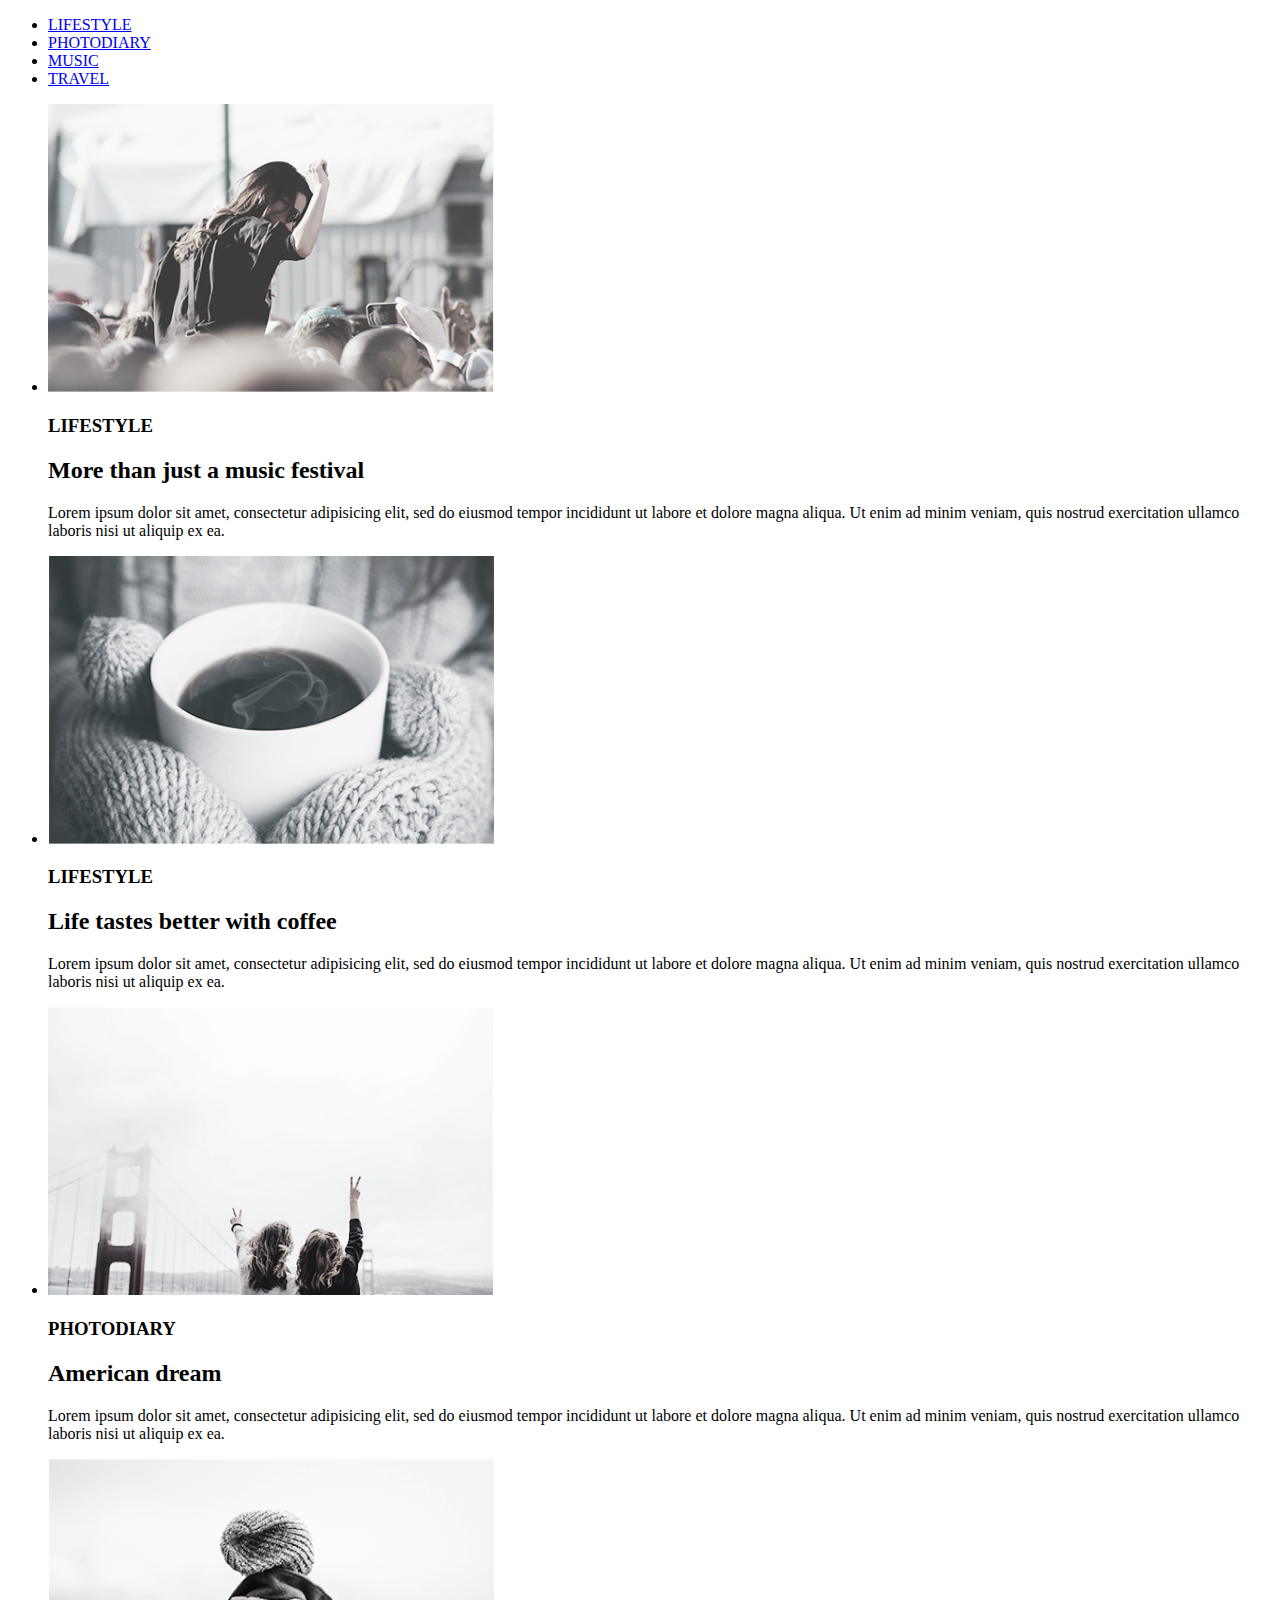
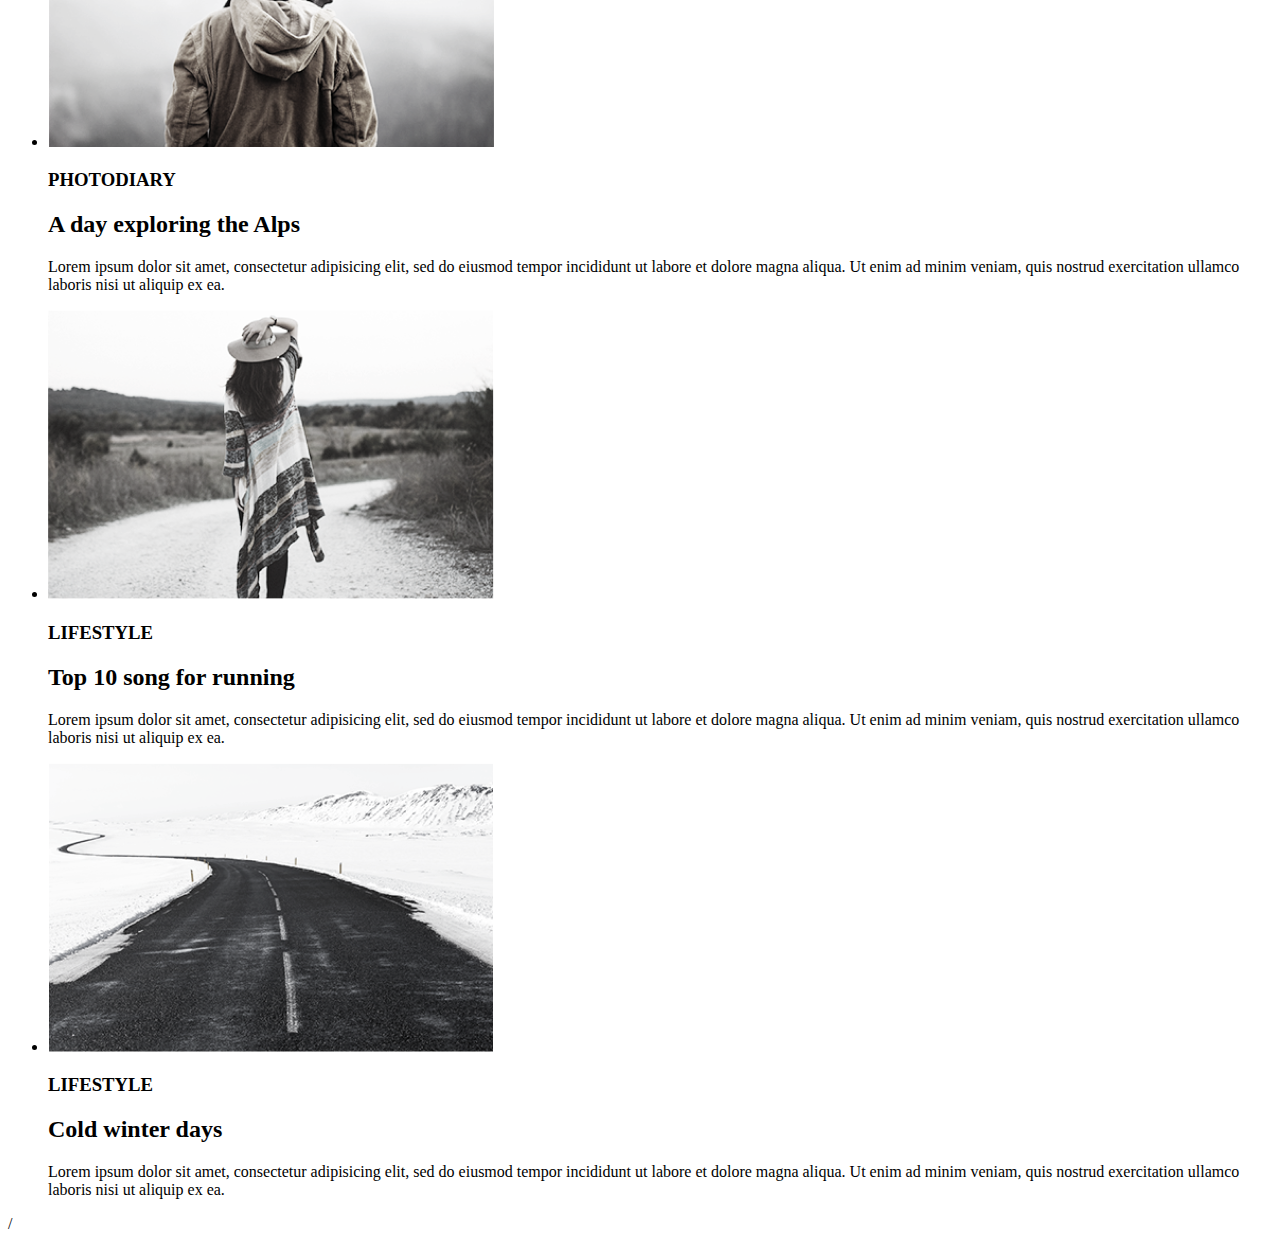
<file: index.html>
<!DOCTYPE html>
<html lang="en">
<head>
    <meta charset="UTF-8">
    <meta http-equiv="X-UA-Compatible" content="IE=edge">
    <meta name="viewport" content="width=device-width, initial-scale=1.0">
    <title>Document</title>
</head>
<body>
  <header>
    <nav>
        <ul>
            <li>
                <a href="#">LIFESTYLE</a> 
            </li>
            <li>
                <a href="#">PHOTODIARY</a>
            </li>
            <li>
                <a href="#">MUSIC</a>
            </li>
            <li>
                <a href="#">TRAVEL</a>
            </li>
        </ul>
    </nav>
  </header>  
  <main>
    <section>
       <ul>
        <li>
            <img src="./img/dance.png" alt="dance">
            <h3>LIFESTYLE</h3>
            <h2>More than just a music festival </h2>
            <p>Lorem ipsum dolor sit amet, consectetur adipisicing elit, sed do eiusmod tempor incididunt ut labore et dolore magna aliqua. Ut enim ad minim veniam, quis nostrud exercitation ullamco laboris nisi ut aliquip ex ea.</p>
        </li>
        <li>
            <img src="./img/cooffe.png" alt="cooffe">
            <h3>LIFESTYLE</h3>
            <h2>Life tastes better with coffee</h2>
            <p>Lorem ipsum dolor sit amet, consectetur adipisicing elit, sed do eiusmod tempor incididunt ut labore et dolore magna aliqua. Ut enim ad minim veniam, quis nostrud exercitation ullamco laboris nisi ut aliquip ex ea.</p>
        </li>
        <li>
            <img src="./img/friend.png" alt="friend">
            <h3>PHOTODIARY</h3>
            <h2>American dream</h2>
            <p>Lorem ipsum dolor sit amet, consectetur adipisicing elit, sed do eiusmod tempor incididunt ut labore et dolore magna aliqua. Ut enim ad minim veniam, quis nostrud exercitation ullamco laboris nisi ut aliquip ex ea.</p>
        </li>
        <li>
            <img src="./img/4 1 (1).png" alt="one people">
            <h3>PHOTODIARY</h3>
            <h2>A day exploring the Alps</h2>
            <p>Lorem ipsum dolor sit amet, consectetur adipisicing elit, sed do eiusmod tempor incididunt ut labore et dolore magna aliqua. Ut enim ad minim veniam, quis nostrud exercitation ullamco laboris nisi ut aliquip ex ea.</p>
        </li>
        <li>
            <img src="./img/one people girl.png" alt="girl">
            <h3>LIFESTYLE</h3>
            <h2>Top 10 song for running</h2>
            <p>Lorem ipsum dolor sit amet, consectetur adipisicing elit, sed do eiusmod tempor incididunt ut labore et dolore magna aliqua. Ut enim ad minim veniam, quis nostrud exercitation ullamco laboris nisi ut aliquip ex ea.</p>
        </li>
        <li>
            <img src="./img/trasa.png" alt="trasa">
            <h3>LIFESTYLE</h3>
            <h2>Cold winter days</h2>
            <p>Lorem ipsum dolor sit amet, consectetur adipisicing elit, sed do eiusmod tempor incididunt ut labore et dolore magna aliqua. Ut enim ad minim veniam, quis nostrud exercitation ullamco laboris nisi ut aliquip ex ea.</p>
        </li>
       </ul> 
       /
    </section>
  </main>
</body>
</html>
</file>
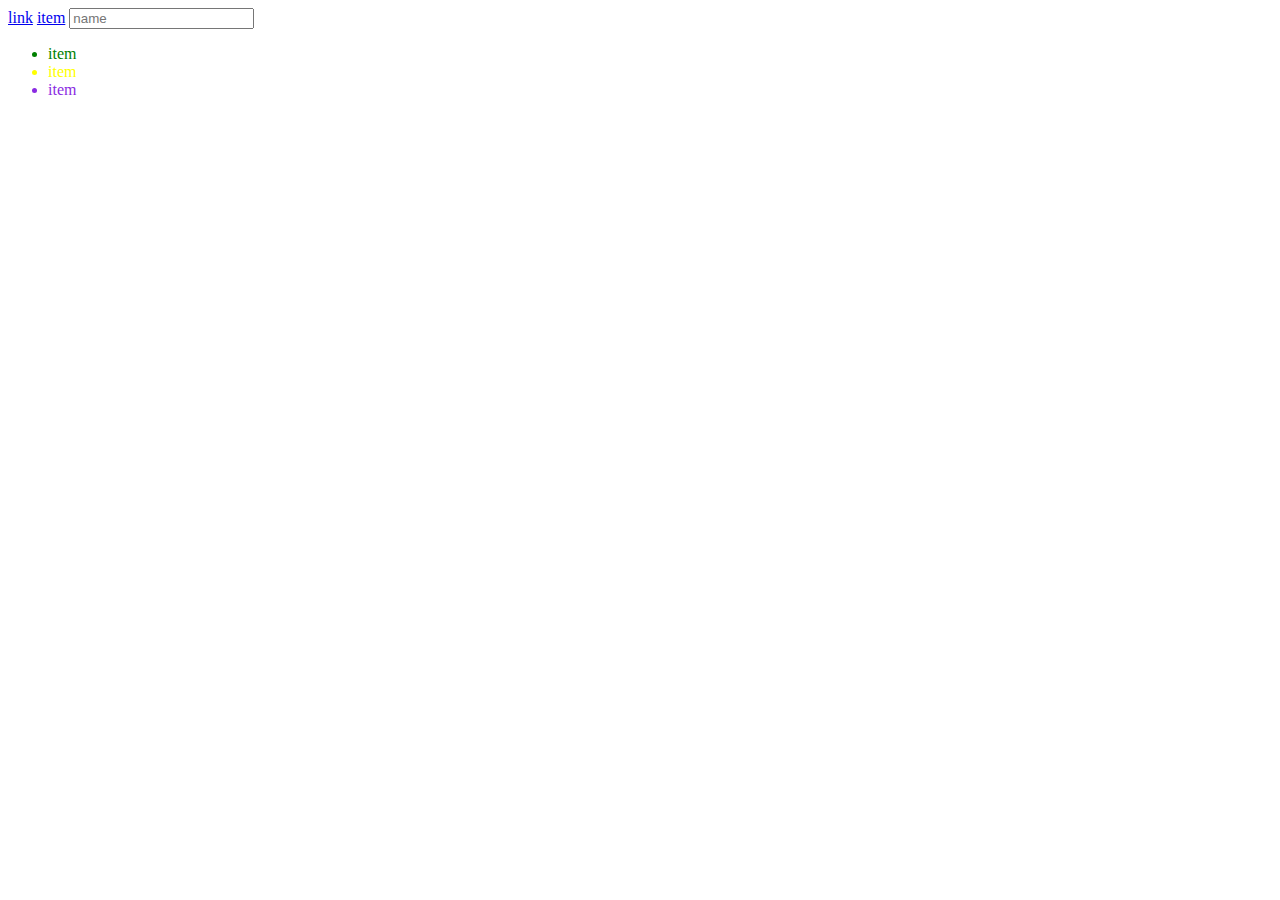
<file: test.e/index.html>
<!DOCTYPE html>
<html lang="en">
<head>
    <meta charset="UTF-8">
    <meta http-equiv="X-UA-Compatible" content="IE=edge">
    <meta name="viewport" content="width=device-width, initial-scale=1.0">
    <title>Document</title> 
    <link rel="stylesheet" href="./style.css">
</head>
<body>
    <a href="instagram.com">link</a>
    <a href="https://www.blast.hk/tags/raznos-nubo-rp/">item</a>
    <input type="text" placeholder="name">

    <ul>
        <li>item</li>
        <li>item</li>
        <li>item</li>
    </ul>
    <!-- <p>Lorem ipsum dolor sit, amet consectetur adipisicing elit. Sint est nulla, numquam debitis rem alias eligendi laudantium obcaecati. Modi amet dolorum mollitia sit consequuntur qui tempora deserunt maiores reiciendis commodi?</p>
    <ul>
        <li><button class="btn">load more</button></li>
        <li><button id="btn" class="btn" style="background-color: aqua;">loading</button></li>
        <li><button class="btn">sudmint</button></li>
        <li><button class="btn">post</button></li>
        <li><button>post</button></li> -->

    </ul>
</body>
</html>
</file>
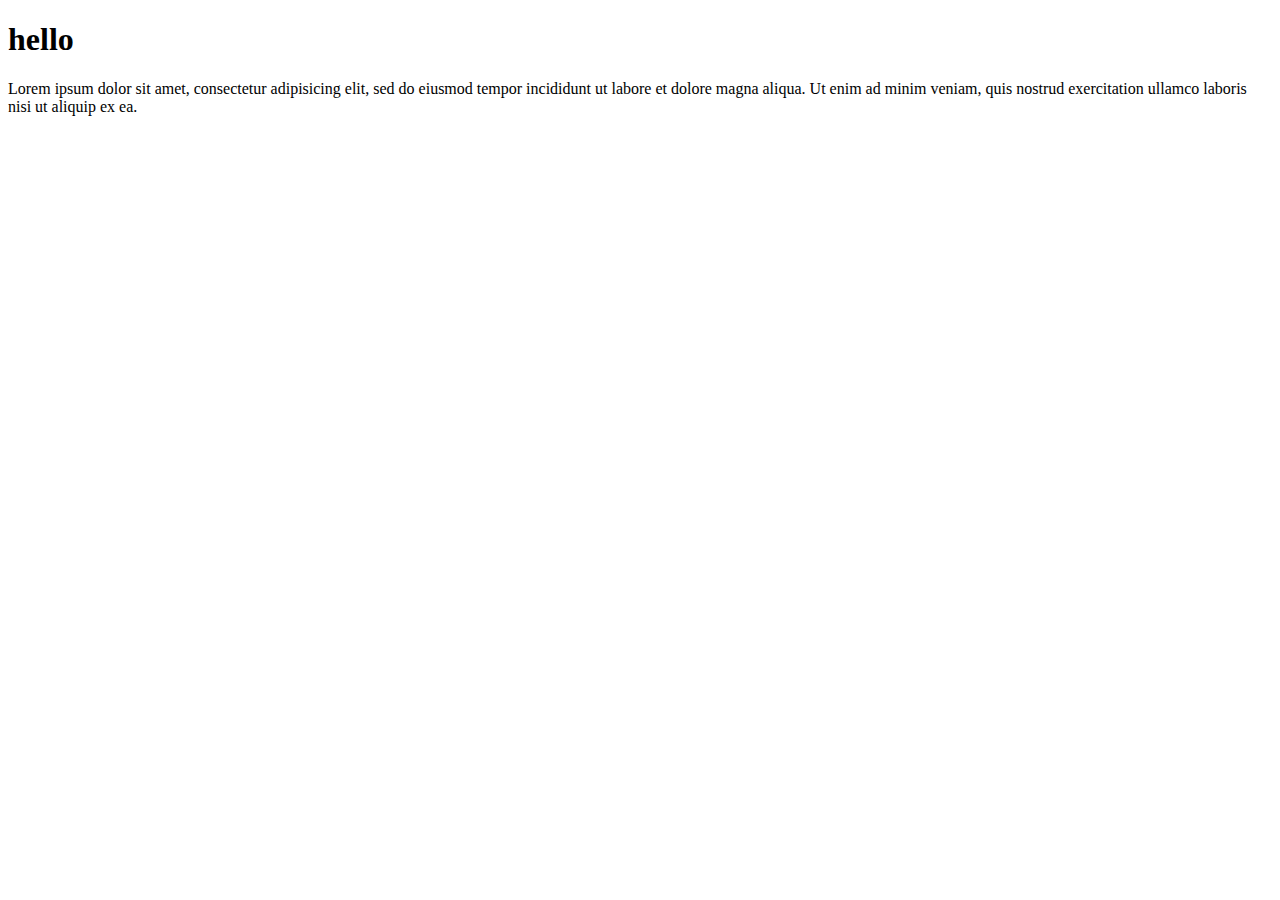
<file: style.css/inde[.html>
<!DOCTYPE html>
<html lang="en">
<head>
    <meta charset="UTF-8">
    <meta http-equiv="X-UA-Compatible" content="IE=edge">
    <meta name="viewport" content="width=, initial-scale=1.0">
    <title>Document</title>
</head>
<body>
    <h1>
        hello
    </h1>
    <p>
        Lorem ipsum dolor sit amet, consectetur adipisicing elit, sed do eiusmod tempor incididunt ut labore et dolore magna aliqua. Ut enim ad minim veniam, quis nostrud exercitation ullamco laboris nisi ut aliquip ex ea.
    </p>
</body>
</html>
</file>
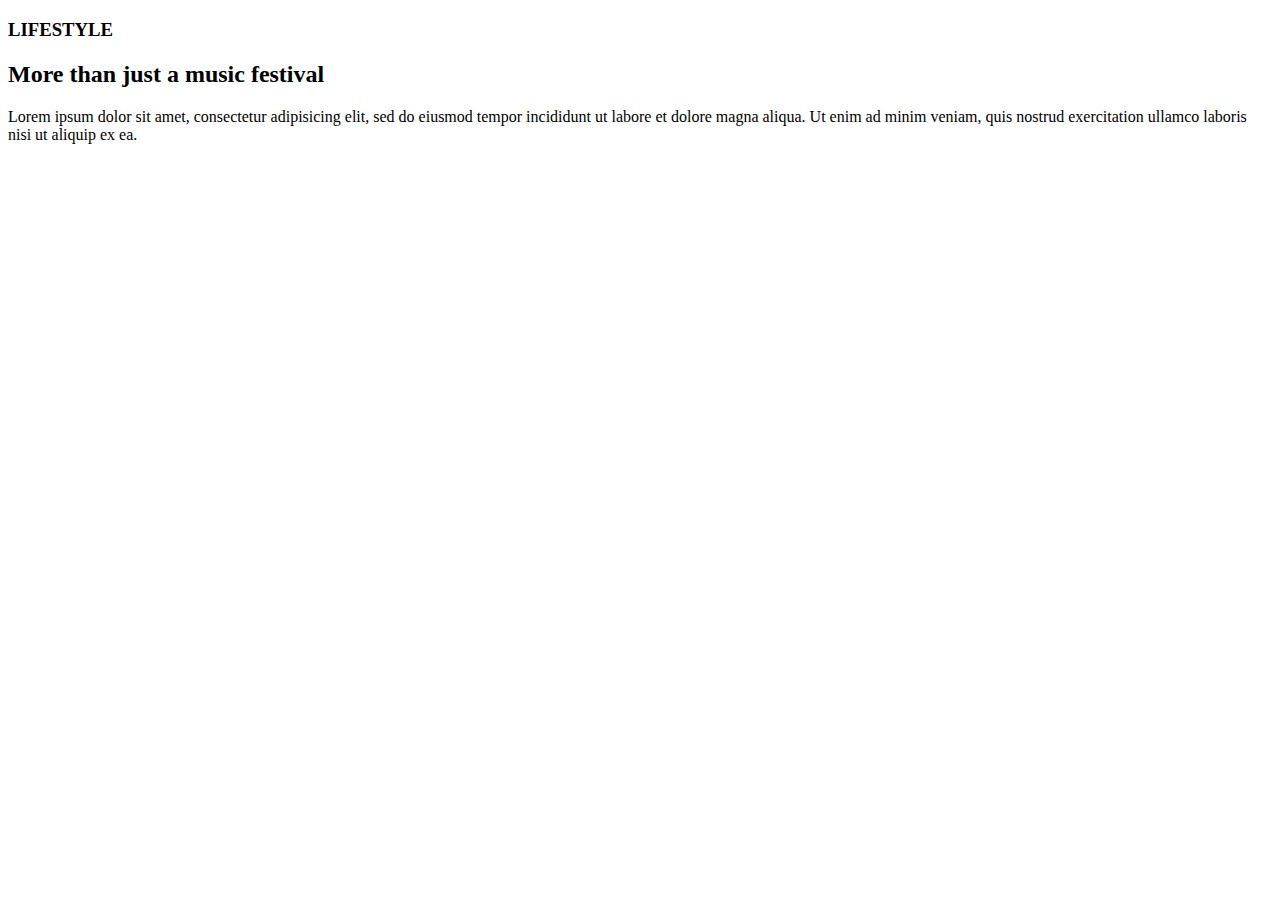
<file: test/inde[.html>
<!DOCTYPE html>
<html lang="en">
<head>
    <meta charset="UTF-8">
    <meta http-equiv="X-UA-Compatible" content="IE=edge">
    <meta name="viewport" content="width=device-width, initial-scale=1.0">
    <title>Document</title>
</head>
<body>
    <h3>LIFESTYLE</h3>
    <h2> More than just a music festival</h2>
    <p>Lorem ipsum dolor sit amet, consectetur adipisicing elit, sed do eiusmod tempor incididunt ut labore et dolore magna aliqua. Ut enim ad minim veniam, quis nostrud exercitation ullamco laboris nisi ut aliquip ex ea.</p>
</body>
</html>
</file>
<file: test.e/style.css>
/* #button{
    background-color: rgb(230, 230, 119);
}

li button{
    background-color: green;
}


button{
    background-color: mediumorchid;
}

#button{
    background-color: blue;
}

button:hover {
    background-color: mediumorchid;
}

#button {
    background-color: deeppink;
}

#button.btn  {
    border-color: darkblue;
} */

 
a:hover {
    color:chocolate ;
}

a:focus {
    color:aquamarine;
    outline: none;
}

input:focus{
    outline: 2px solid green;
}

li:nth-child(1) {
    color: green;
}

li:nth-child(2) {
    color: yellow;
}

li:nth-child(3) {
    color: blueviolet;
}
</file>
